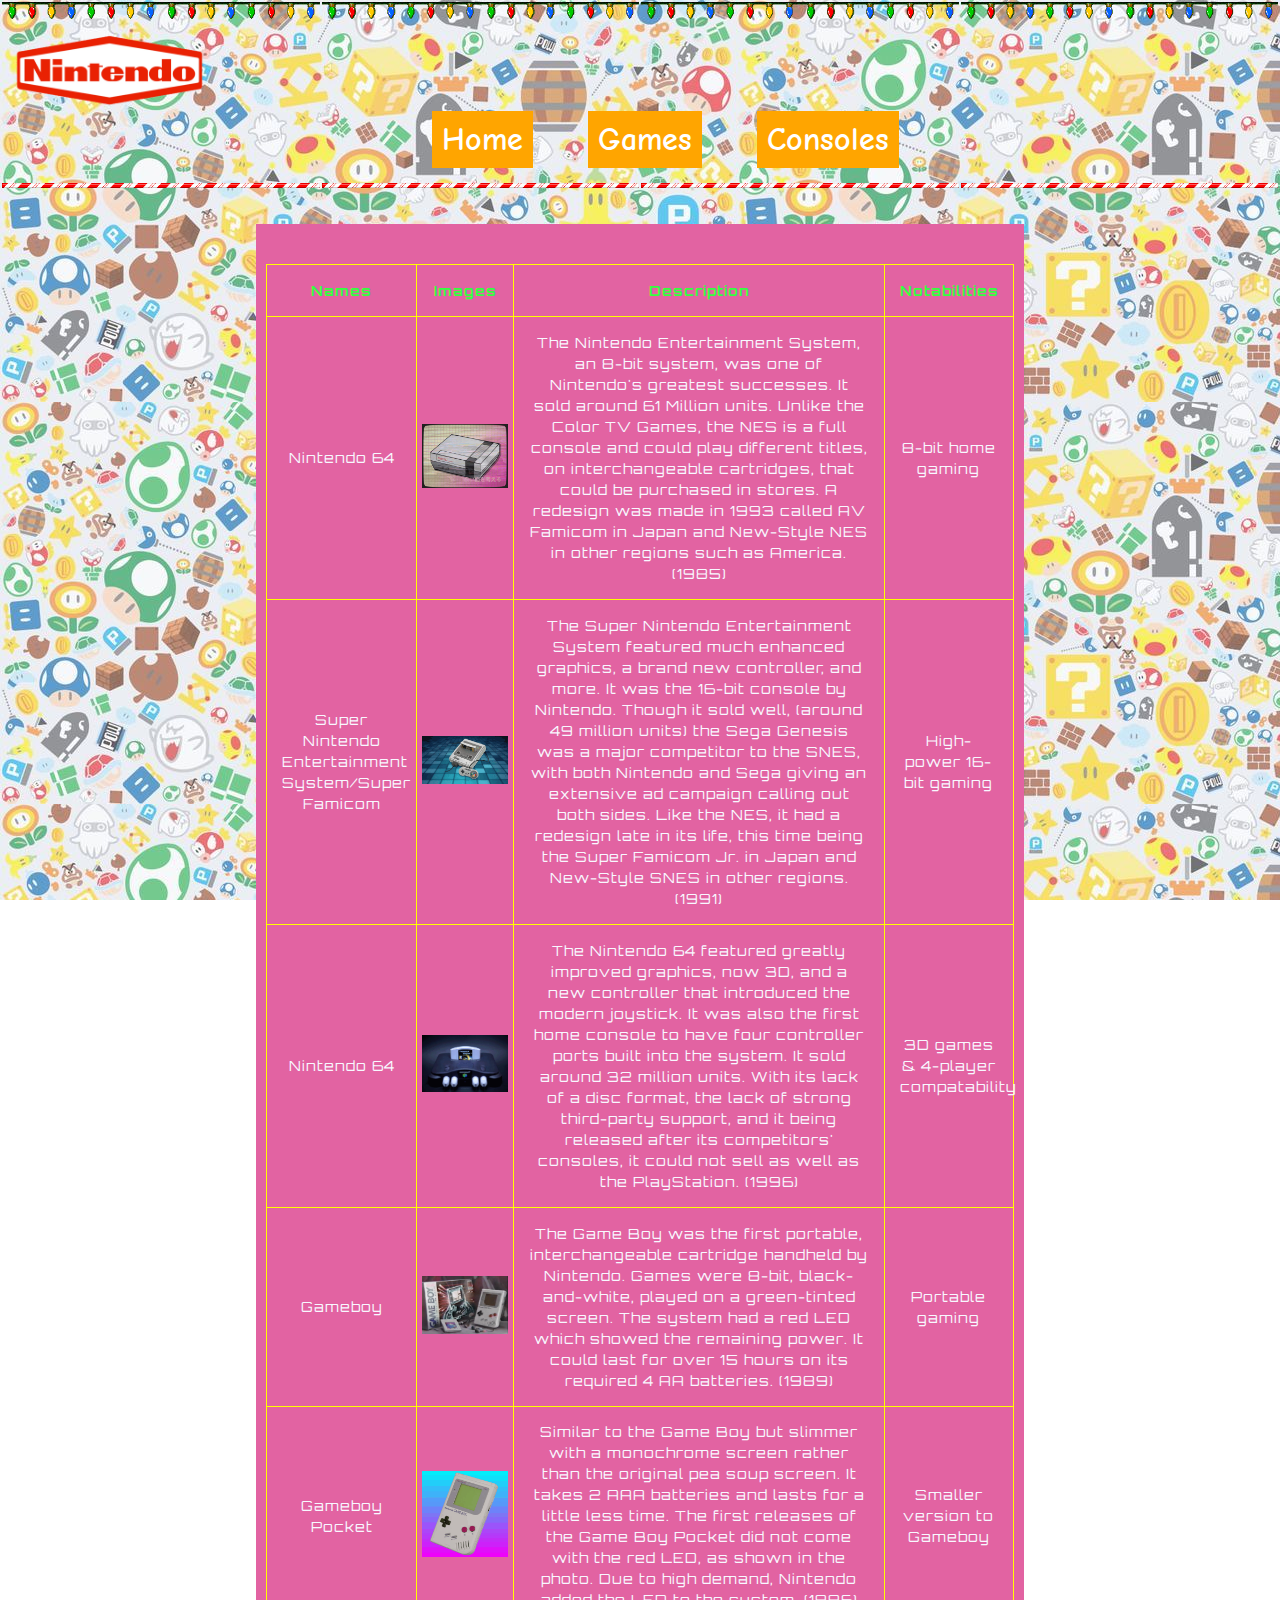
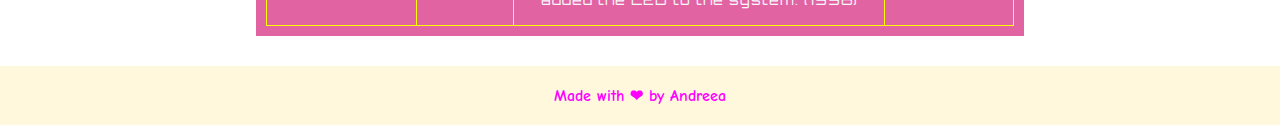
<file: consoles.html>
<!DOCTYPE html>
<html lang="en">
  <head>
    <meta charset="UTF-8" />
    <meta name="viewport" content="width=device-width, initial-scale=1.0" />
    <link rel="stylesheet" href="style.css" />
    <!-- Google Fonts -->
    <link rel="preconnect" href="https://fonts.googleapis.com" />
    <link rel="preconnect" href="https://fonts.gstatic.com" crossorigin />
    <link
      href="https://fonts.googleapis.com/css2?family=Comic+Neue:ital,wght@0,300;0,400;0,700;1,300;1,400;1,700&family=Inter:ital,opsz,wght@0,14..32,100..900;1,14..32,100..900&family=Rubik:ital,wght@0,300..900;1,300..900&family=VT323&display=swap"
      rel="stylesheet"
    />
    <!-- Font no. 2 -->
    <link
      href="https://fonts.googleapis.com/css2?family=Comic+Neue:ital,wght@0,300;0,400;0,700;1,300;1,400;1,700&family=Henny+Penny&family=Inter:ital,opsz,wght@0,14..32,100..900;1,14..32,100..900&family=Modern+Antiqua&family=Orbitron:wght@400..900&family=Rubik:ital,wght@0,300..900;1,300..900&family=VT323&display=swap"
      rel="stylesheet"
    />
    <!-- Favicon -->
    <link
      rel="icon"
      type="image/x-icon"
      href="favicon_io/android-chrome-512x512.png"
    />

    <title>Mario 64</title>

    <style>
      html,
      body {
        cursor: url("mario-cursors/Mario\ Paint\ Mario\ Head.cur"), auto;
        background-image: url("elements/console-wp.jpg");
        background-repeat: repeat;
        background-attachment: fixed;
      }

      a:hover {
        cursor: url("mario-cursors/Mario\ Paint\ Hand.cur"), auto;
      }
    </style>
  </head>
  <body>
    <header>
      <table class="divider-table">
        <tr>
          <td>
            <img
              src="elements/bulb-divider.gif"
              alt="Colored LED lights string"
              class="divider"
            />
          </td>
          <td>
            <img
              src="elements/bulb-divider.gif"
              alt="Colored LED lights string"
              class="divider"
            />
          </td>
          <td>
            <img
              src="elements/bulb-divider.gif"
              alt="Colored LED lights string"
              class="divider"
            />
          </td>
          <td>
            <img
              src="elements/bulb-divider.gif"
              alt="Colored LED lights string"
              class="divider"
            />
          </td>
        </tr>
      </table>
      <div class="topnav">
        <a href="index.html">
          <img
            src="elements/nintendo-logo.png"
            alt="Nintendo logo"
            class="logo"
        /></a>
        <div class="menu-center">
          <a class="menu-item" href="index.html">Home</a>
          <a class="menu-item" href="games.html">Games</a>
          <a class="menu-item" href="consoles.html">Consoles</a>
        </div>
      </div>
      <table class="divider-table">
        <tr>
          <td>
            <img
              src="elements/christmas-divider.gif"
              alt="Colored LED lights string"
              class="divider"
            />
          </td>
          <td>
            <img
              src="elements/christmas-divider.gif"
              alt="Colored LED lights string"
              class="divider"
            />
          </td>
          <td>
            <img
              src="elements/christmas-divider.gif"
              alt="Colored LED lights string"
              class="divider"
            />
          </td>
          <td>
            <img
              src="elements/christmas-divider.gif"
              alt="Colored LED lights string"
              class="divider"
            />
          </td>
        </tr>
      </table>
    </header>

    <div class="consoles-page-container">
      <table class="game-table">
        <tr>
          <th class="game-table-data consoles-table-heading">Names</th>
          <th class="game-table-data consoles-table-heading">Images</th>
          <th class="game-table-data consoles-table-heading">Description</th>
          <th class="game-table-data consoles-table-heading">Notabilities</th>
        </tr>

        <tr>
          <td class="game-table-data console-table-data">Nintendo 64</td>
          <td class="game-table-data">
            <img
              src="consoles/nes-gif.gif"
              alt="Nintendo Entertainment System GIF"
              class="consoles"
            />
          </td>
          <td class="game-table-data console-table-data">
            The Nintendo Entertainment System, an 8-bit system, was one of
            Nintendo's greatest successes. It sold around 61 Million units.
            Unlike the Color TV Games, the NES is a full console and could play
            different titles, on interchangeable cartridges, that could be
            purchased in stores. A redesign was made in 1993 called AV Famicom
            in Japan and New-Style NES in other regions such as America. (1985)
          </td>
          <td class="game-table-data console-table-data">8-bit home gaming</td>
        </tr>

        <tr>
          <td class="game-table-data console-table-data">
            Super Nintendo Entertainment System/Super Famicom
          </td>
          <td class="game-table-data">
            <img
              src="consoles/famicom-gif.gif"
              alt="Nintendo Entertainment System GIF"
              class="consoles"
            />
          </td>
          <td class="game-table-data console-table-data">
            The Super Nintendo Entertainment System featured much enhanced
            graphics, a brand new controller, and more. It was the 16-bit
            console by Nintendo. Though it sold well, (around 49 million units)
            the Sega Genesis was a major competitor to the SNES, with both
            Nintendo and Sega giving an extensive ad campaign calling out both
            sides. Like the NES, it had a redesign late in its life, this time
            being the Super Famicom Jr. in Japan and New-Style SNES in other
            regions. (1991)
          </td>
          <td class="game-table-data console-table-data">
            High-power 16-bit gaming
          </td>
        </tr>

        <tr>
          <td class="game-table-data console-table-data">Nintendo 64</td>
          <td class="game-table-data">
            <img
              src="consoles/nintendo64-gif.gif"
              alt="Nintendo 64 GIF"
              class="consoles"
            />
          </td>
          <td class="game-table-data console-table-data">
            The Nintendo 64 featured greatly improved graphics, now 3D, and a
            new controller that introduced the modern joystick. It was also the
            first home console to have four controller ports built into the
            system. It sold around 32 million units. With its lack of a disc
            format, the lack of strong third-party support, and it being
            released after its competitors' consoles, it could not sell as well
            as the PlayStation. (1996)
          </td>
          <td class="game-table-data console-table-data">
            3D games & 4-player compatability
          </td>
        </tr>

        <tr>
          <td class="game-table-data console-table-data">Gameboy</td>
          <td class="game-table-data">
            <img
              src="consoles/gameboy-gif.gif"
              alt="Gameboy GIF"
              class="consoles"
            />
          </td>
          <td class="game-table-data console-table-data">
            The Game Boy was the first portable, interchangeable cartridge
            handheld by Nintendo. Games were 8-bit, black-and-white, played on a
            green-tinted screen. The system had a red LED which showed the
            remaining power. It could last for over 15 hours on its required 4
            AA batteries. (1989)
          </td>
          <td class="game-table-data console-table-data">Portable gaming</td>
        </tr>

        <tr>
          <td class="game-table-data console-table-data">Gameboy Pocket</td>
          <td class="game-table-data">
            <img
              src="consoles/gameboypocket-gif.gif"
              alt="Gameboy pocket GIF"
              class="consoles"
            />
          </td>
          <td class="game-table-data console-table-data">
            Similar to the Game Boy but slimmer with a monochrome screen rather
            than the original pea soup screen. It takes 2 AAA batteries and
            lasts for a little less time. The first releases of the Game Boy
            Pocket did not come with the red LED, as shown in the photo. Due to
            high demand, Nintendo added the LED to the system. (1996)
          </td>
          <td class="game-table-data console-table-data">
            Smaller version to Gameboy
          </td>
        </tr>
      </table>
    </div>

    <footer>
      <p>Made with ❤ by Andreea</p>
    </footer>
  </body>
</html>
</file>
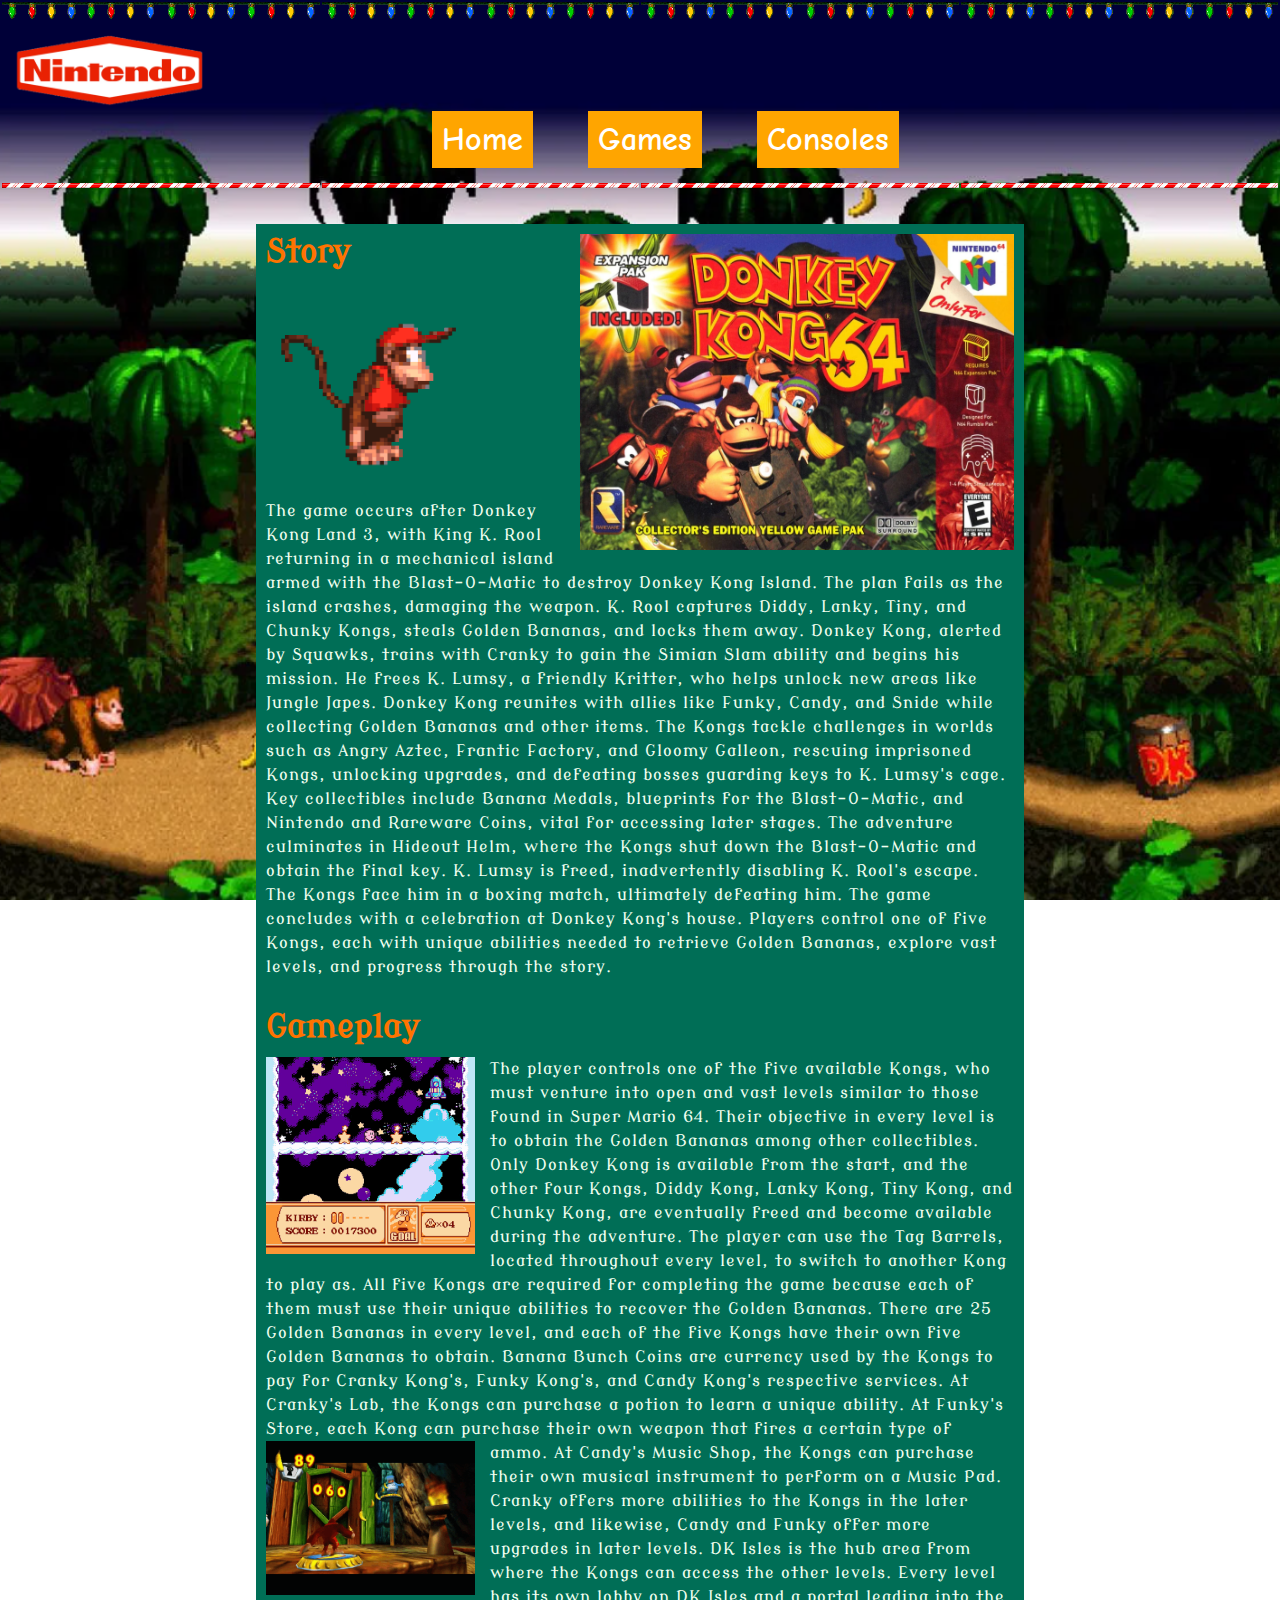
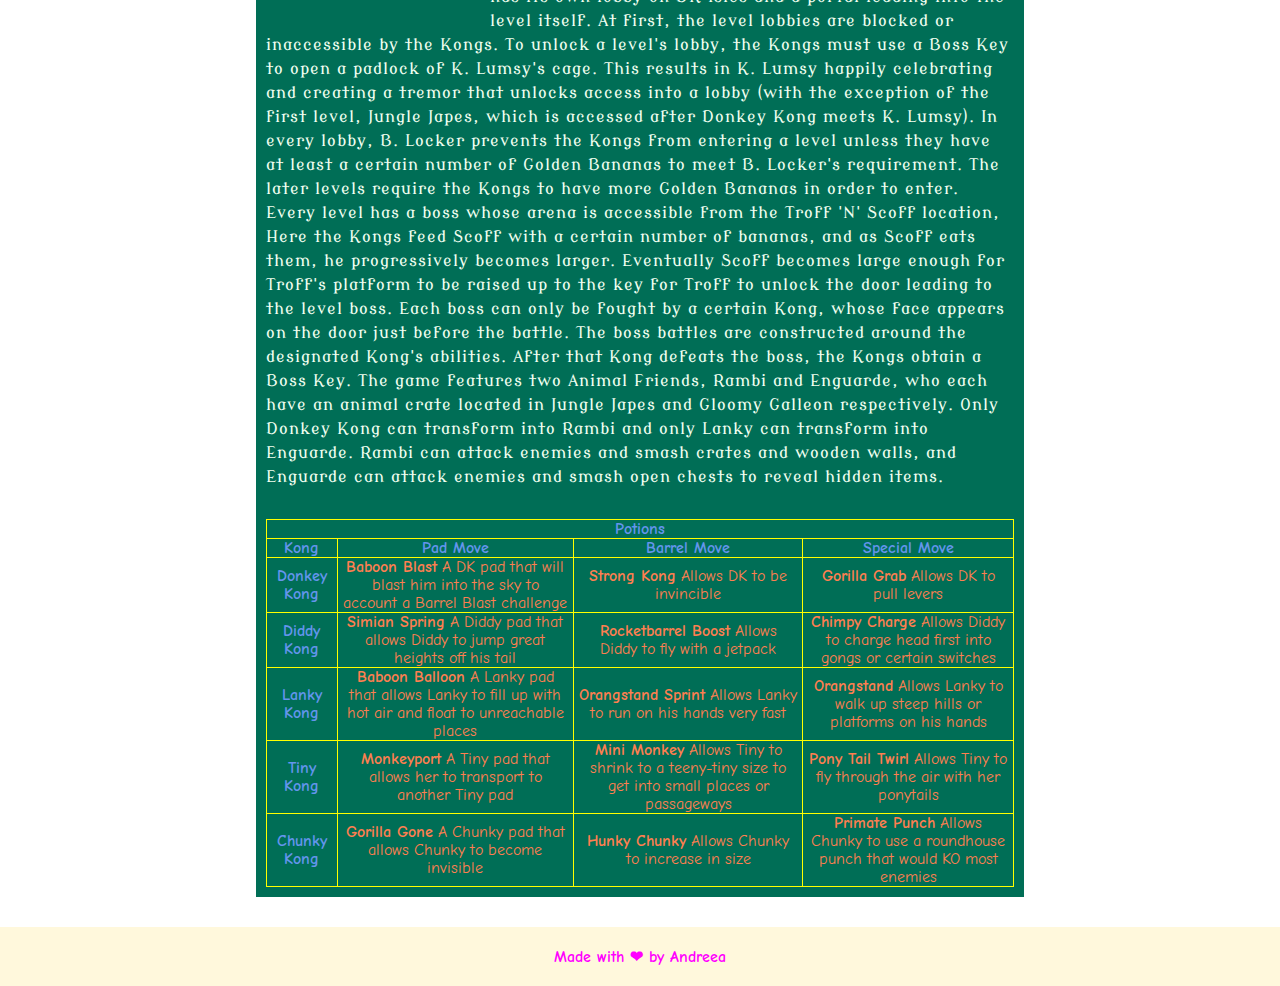
<file: donkey-kong.html>
<!DOCTYPE html>
<html lang="en">
  <head>
    <meta charset="UTF-8" />
    <meta name="viewport" content="width=device-width, initial-scale=1.0" />
    <link rel="stylesheet" href="style.css" />
    <!-- Google Fonts -->
    <link rel="preconnect" href="https://fonts.googleapis.com" />
    <link rel="preconnect" href="https://fonts.gstatic.com" crossorigin />
    <link
      href="https://fonts.googleapis.com/css2?family=Comic+Neue:ital,wght@0,300;0,400;0,700;1,300;1,400;1,700&family=Inter:ital,opsz,wght@0,14..32,100..900;1,14..32,100..900&family=Rubik:ital,wght@0,300..900;1,300..900&family=VT323&display=swap"
      rel="stylesheet"
    />
    <!-- Font no. 2 -->
    <link
      href="https://fonts.googleapis.com/css2?family=Comic+Neue:ital,wght@0,300;0,400;0,700;1,300;1,400;1,700&family=Inter:ital,opsz,wght@0,14..32,100..900;1,14..32,100..900&family=Modern+Antiqua&family=Rubik:ital,wght@0,300..900;1,300..900&family=VT323&display=swap"
      rel="stylesheet"
    />
    <!-- Favicon -->
    <link
      rel="icon"
      type="image/x-icon"
      href="favicon_io/android-chrome-512x512.png"
    />

    <title>Donkey Kong 64</title>

    <style>
      html,
      body {
        cursor: url("donkeykong-cursors/banana.cur"), auto;
        background-image: url("elements/donkey-kong-wp.png");
        background-size: cover;
        background-attachment: fixed;
      }

      a:hover {
        cursor: url("donkeykong-cursors/banana.cur"), auto;
      }
    </style>
  </head>
  <body>
    <header>
      <table class="divider-table">
        <tr>
          <td>
            <img
              src="elements/bulb-divider.gif"
              alt="Colored LED lights string"
              class="divider"
            />
          </td>
          <td>
            <img
              src="elements/bulb-divider.gif"
              alt="Colored LED lights string"
              class="divider"
            />
          </td>
          <td>
            <img
              src="elements/bulb-divider.gif"
              alt="Colored LED lights string"
              class="divider"
            />
          </td>
          <td>
            <img
              src="elements/bulb-divider.gif"
              alt="Colored LED lights string"
              class="divider"
            />
          </td>
        </tr>
      </table>
      <div class="topnav">
        <a href="index.html">
          <img
            src="elements/nintendo-logo.png"
            alt="Nintendo logo"
            class="logo"
        /></a>
        <div class="menu-center">
          <a class="menu-item" href="index.html">Home</a>
          <a class="menu-item" href="games.html">Games</a>
          <a class="menu-item" href="consoles.html">Consoles</a>
        </div>
      </div>
      <table class="divider-table">
        <tr>
          <td>
            <img
              src="elements/christmas-divider.gif"
              alt="Colored LED lights string"
              class="divider"
            />
          </td>
          <td>
            <img
              src="elements/christmas-divider.gif"
              alt="Colored LED lights string"
              class="divider"
            />
          </td>
          <td>
            <img
              src="elements/christmas-divider.gif"
              alt="Colored LED lights string"
              class="divider"
            />
          </td>
          <td>
            <img
              src="elements/christmas-divider.gif"
              alt="Colored LED lights string"
              class="divider"
            />
          </td>
        </tr>
      </table>
    </header>

    <div class="story-page-container">
      <img
        src="elements/dk-64.png"
        alt="Kirby's Adventures cover"
        class="story-page-img"
        style="width: 60%"
      />
      <h1 class="page-title">Story</h1>
      <img
        src="elements/dk-gif-1.gif"
        alt="Donkey Kong GIF"
        style="width: 30%"
      />
      <p class="page-story">
        The game occurs after Donkey Kong Land 3, with King K. Rool returning in
        a mechanical island armed with the Blast-O-Matic to destroy Donkey Kong
        Island. The plan fails as the island crashes, damaging the weapon. K.
        Rool captures Diddy, Lanky, Tiny, and Chunky Kongs, steals Golden
        Bananas, and locks them away. Donkey Kong, alerted by Squawks, trains
        with Cranky to gain the Simian Slam ability and begins his mission. He
        frees K. Lumsy, a friendly Kritter, who helps unlock new areas like
        Jungle Japes. Donkey Kong reunites with allies like Funky, Candy, and
        Snide while collecting Golden Bananas and other items. The Kongs tackle
        challenges in worlds such as Angry Aztec, Frantic Factory, and Gloomy
        Galleon, rescuing imprisoned Kongs, unlocking upgrades, and defeating
        bosses guarding keys to K. Lumsy's cage. Key collectibles include Banana
        Medals, blueprints for the Blast-O-Matic, and Nintendo and Rareware
        Coins, vital for accessing later stages. The adventure culminates in
        Hideout Helm, where the Kongs shut down the Blast-O-Matic and obtain the
        final key. K. Lumsy is freed, inadvertently disabling K. Rool's escape.
        The Kongs face him in a boxing match, ultimately defeating him. The game
        concludes with a celebration at Donkey Kong's house. Players control one
        of five Kongs, each with unique abilities needed to retrieve Golden
        Bananas, explore vast levels, and progress through the story.
      </p>
      <h1 class="page-subtitle">Gameplay</h1>
      <img
        src="elements/kirby-gif-1.gif"
        alt="Kirby's Adventures Gameplay"
        class="gameplay-img"
      />
      <p class="page-story">
        The player controls one of the five available Kongs, who must venture
        into open and vast levels similar to those found in Super Mario 64.
        Their objective in every level is to obtain the Golden Bananas among
        other collectibles. Only Donkey Kong is available from the start, and
        the other four Kongs, Diddy Kong, Lanky Kong, Tiny Kong, and Chunky
        Kong, are eventually freed and become available during the adventure.
        The player can use the Tag Barrels, located throughout every level, to
        switch to another Kong to play as. All five Kongs are required for
        completing the game because each of them must use their unique abilities
        to recover the Golden Bananas. There are 25 Golden Bananas in every
        level, and each of the five Kongs have their own five Golden Bananas to
        obtain. Banana Bunch Coins are currency used by the Kongs to pay for
        Cranky Kong's, Funky Kong's, and Candy Kong's respective services. At
        Cranky's Lab, the Kongs can purchase a potion to learn a unique ability.
        At Funky's Store, each Kong can purchase their own weapon that fires a
        certain type of ammo.
        <img
          src="elements/dk-gif-2.gif"
          alt="Donkey Kong gameplay GIF"
          class="gameplay-img"
        />
        At Candy's Music Shop, the Kongs can purchase their own musical
        instrument to perform on a Music Pad. Cranky offers more abilities to
        the Kongs in the later levels, and likewise, Candy and Funky offer more
        upgrades in later levels. DK Isles is the hub area from where the Kongs
        can access the other levels. Every level has its own lobby on DK Isles
        and a portal leading into the level itself. At first, the level lobbies
        are blocked or inaccessible by the Kongs. To unlock a level's lobby, the
        Kongs must use a Boss Key to open a padlock of K. Lumsy's cage. This
        results in K. Lumsy happily celebrating and creating a tremor that
        unlocks access into a lobby (with the exception of the first level,
        Jungle Japes, which is accessed after Donkey Kong meets K. Lumsy). In
        every lobby, B. Locker prevents the Kongs from entering a level unless
        they have at least a certain number of Golden Bananas to meet B.
        Locker's requirement. The later levels require the Kongs to have more
        Golden Bananas in order to enter. Every level has a boss whose arena is
        accessible from the Troff 'N' Scoff location, Here the Kongs feed Scoff
        with a certain number of bananas, and as Scoff eats them, he
        progressively becomes larger. Eventually Scoff becomes large enough for
        Troff's platform to be raised up to the key for Troff to unlock the door
        leading to the level boss. Each boss can only be fought by a certain
        Kong, whose face appears on the door just before the battle. The boss
        battles are constructed around the designated Kong's abilities. After
        that Kong defeats the boss, the Kongs obtain a Boss Key. The game
        features two Animal Friends, Rambi and Enguarde, who each have an animal
        crate located in Jungle Japes and Gloomy Galleon respectively. Only
        Donkey Kong can transform into Rambi and only Lanky can transform into
        Enguarde. Rambi can attack enemies and smash crates and wooden walls,
        and Enguarde can attack enemies and smash open chests to reveal hidden
        items.
      </p>

      <table class="game-table">
        <tr>
          <th
            class="game-table-head"
            colspan="4"
            style="font-weight: 900; color: cornflowerblue"
          >
            Potions
          </th>
        </tr>
        <tr>
          <td class="game-table-data cornflowerblue-style">Kong</td>
          <td class="game-table-data cornflowerblue-style">Pad Move</td>
          <td
            class="game-table-data cornflowerblue-style"
            style="font-weight: 900; color: cornflowerblue-style"
          >
            Barrel Move
          </td>
          <td
            class="game-table-data cornflowerblue-style"
            style="font-weight: 900; color: cornflowerblue-style"
          >
            Special Move
          </td>
        </tr>
        <tr>
          <td class="game-table-data cornflowerblue-style">Donkey Kong</td>
          <td class="game-table-data coral-style">
            <strong>Baboon Blast</strong> A DK pad that will blast him into the
            sky to account a Barrel Blast challenge
          </td>
          <td class="game-table-data coral-style">
            <strong>Strong Kong</strong> Allows DK to be invincible
          </td>
          <td class="game-table-data coral-style">
            <strong>Gorilla Grab</strong> Allows DK to pull levers
          </td>
        </tr>
        <tr>
          <td
            class="game-table-data cornflowerblue-style"
            style="font-weight: 900; color: cornflowerblue-style"
          >
            Diddy Kong
          </td>
          <td class="game-table-data coral-style">
            <strong>Simian Spring</strong> A Diddy pad that allows Diddy to jump
            great heights off his tail
          </td>
          <td class="game-table-data coral-style">
            <strong>Rocketbarrel Boost</strong> Allows Diddy to fly with a
            jetpack
          </td>
          <td class="game-table-data coral-style">
            <strong>Chimpy Charge</strong> Allows Diddy to charge head first
            into gongs or certain switches
          </td>
        </tr>
        <tr>
          <td
            class="game-table-data cornflowerblue-style"
            style="font-weight: 900; color: cornflowerblue-style"
          >
            Lanky Kong
          </td>
          <td class="game-table-data coral-style">
            <strong>Baboon Balloon</strong> A Lanky pad that allows Lanky to
            fill up with hot air and float to unreachable places
          </td>
          <td class="game-table-data coral-style">
            <strong>Orangstand Sprint</strong> Allows Lanky to run on his hands
            very fast
          </td>
          <td class="game-table-data coral-style">
            <strong>Orangstand</strong> Allows Lanky to walk up steep hills or
            platforms on his hands
          </td>
        </tr>
        <tr>
          <td class="game-table-data cornflowerblue-style">Tiny Kong</td>
          <td class="game-table-data coral-style">
            <strong>Monkeyport</strong> A Tiny pad that allows her to transport
            to another Tiny pad
          </td>
          <td class="game-table-data coral-style">
            <strong>Mini Monkey</strong> Allows Tiny to shrink to a teeny-tiny
            size to get into small places or passageways
          </td>
          <td class="game-table-data coral-style">
            <strong>Pony Tail Twirl</strong> Allows Tiny to fly through the air
            with her ponytails
          </td>
        </tr>
        <tr>
          <td class="game-table-data cornflowerblue-style">Chunky Kong</td>
          <td class="game-table-data coral-style">
            <strong>Gorilla Gone</strong> A Chunky pad that allows Chunky to
            become invisible
          </td>
          <td class="game-table-data coral-style">
            <strong>Hunky Chunky</strong> Allows Chunky to increase in size
          </td>
          <td class="game-table-data coral-style">
            <strong>Primate Punch</strong> Allows Chunky to use a roundhouse
            punch that would KO most enemies
          </td>
        </tr>
      </table>
    </div>

    <footer>
      <p>Made with ❤ by Andreea</p>
    </footer>
  </body>
</html>
</file>
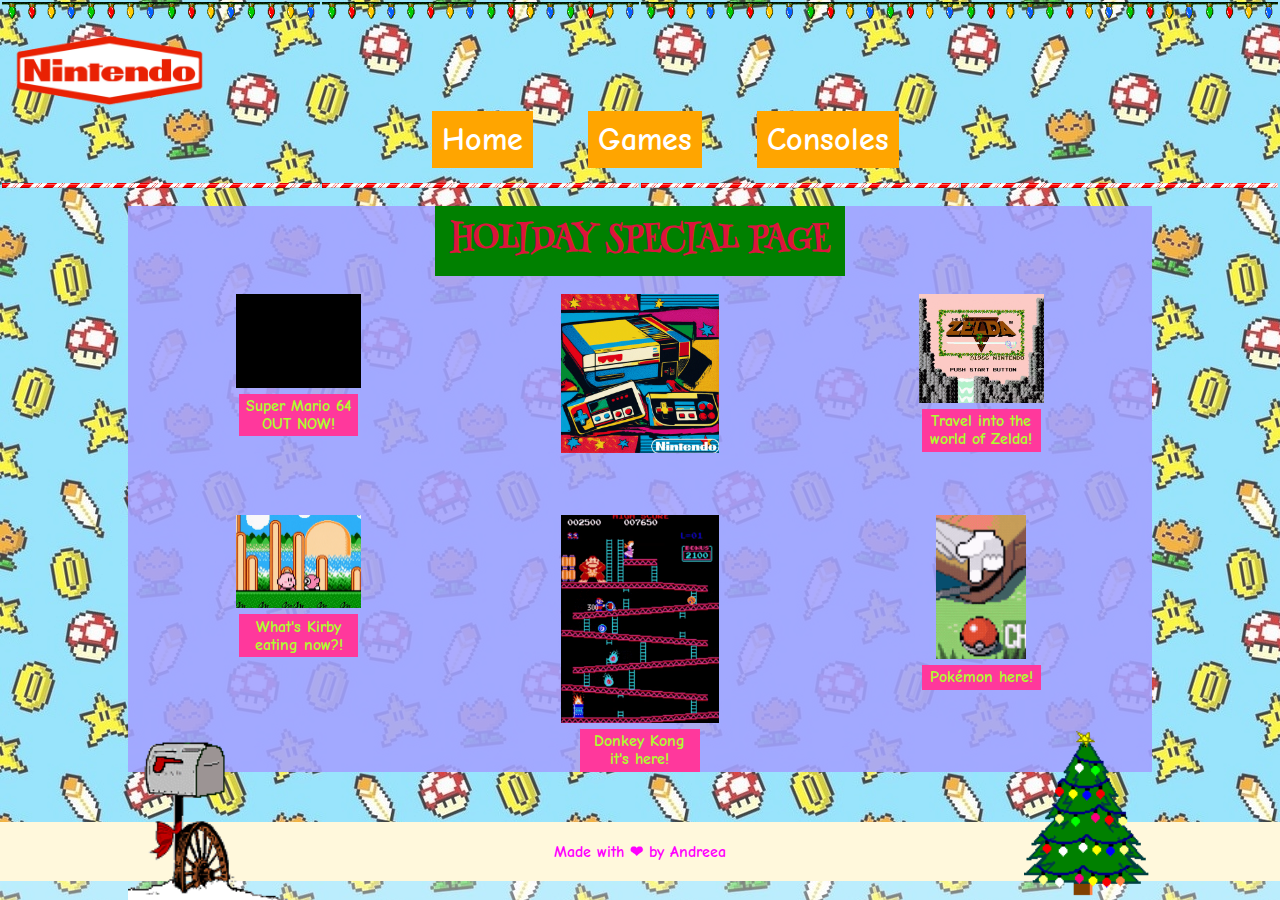
<file: games.html>
<!DOCTYPE html>
<html lang="en">
  <head>
    <meta charset="UTF-8" />
    <meta name="viewport" content="width=device-width, initial-scale=1.0" />
    <link rel="stylesheet" href="style.css" />
    <!-- Google Fonts -->
    <link rel="preconnect" href="https://fonts.googleapis.com" />
    <link rel="preconnect" href="https://fonts.gstatic.com" crossorigin />
    <link
      href="https://fonts.googleapis.com/css2?family=Comic+Neue:ital,wght@0,300;0,400;0,700;1,300;1,400;1,700&family=Inter:ital,opsz,wght@0,14..32,100..900;1,14..32,100..900&family=Rubik:ital,wght@0,300..900;1,300..900&family=VT323&display=swap"
      rel="stylesheet"
    />
    <!-- Font no. 2 -->
    <link
      href="https://fonts.googleapis.com/css2?family=Comic+Neue:ital,wght@0,300;0,400;0,700;1,300;1,400;1,700&family=Henny+Penny&family=Inter:ital,opsz,wght@0,14..32,100..900;1,14..32,100..900&family=Modern+Antiqua&family=Rubik:ital,wght@0,300..900;1,300..900&family=VT323&display=swap"
      rel="stylesheet"
    />
    <!-- Favicon -->
    <link
      rel="icon"
      type="image/x-icon"
      href="favicon_io/android-chrome-512x512.png"
    />

    <title>Retro Nintendo</title>

    <style>
      html,
      body {
        cursor: url("home-cursors/Mario\ 1-up\ Mushroom.cur"), auto;
        background-image: url("elements/background.png");
        background-repeat: repeat;
        background-attachment: fixed;
      }

      a:hover {
        cursor: url("mario-cursors/Mario\ Paint\ Hand.cur"), auto;
      }
    </style>
  </head>
  <body>
    <header>
      <table class="divider-table">
        <tr>
          <td>
            <img
              src="elements/bulb-divider.gif"
              alt="Colored LED lights string"
              class="divider"
            />
          </td>
          <td>
            <img
              src="elements/bulb-divider.gif"
              alt="Colored LED lights string"
              class="divider"
            />
          </td>
          <td>
            <img
              src="elements/bulb-divider.gif"
              alt="Colored LED lights string"
              class="divider"
            />
          </td>
          <td>
            <img
              src="elements/bulb-divider.gif"
              alt="Colored LED lights string"
              class="divider"
            />
          </td>
        </tr>
      </table>
      <div class="topnav">
        <a href="index.html">
          <img
            src="elements/nintendo-logo.png"
            alt="Nintendo logo"
            class="logo"
        /></a>
        <div class="menu-center">
          <a class="menu-item" href="index.html">Home</a>
          <a class="menu-item" href="games.html">Games</a>
          <a class="menu-item" href="consoles.html">Consoles</a>
        </div>
      </div>
      <table class="divider-table">
        <tr>
          <td>
            <img
              src="elements/christmas-divider.gif"
              alt="Colored LED lights string"
              class="divider"
            />
          </td>
          <td>
            <img
              src="elements/christmas-divider.gif"
              alt="Colored LED lights string"
              class="divider"
            />
          </td>
          <td>
            <img
              src="elements/christmas-divider.gif"
              alt="Colored LED lights string"
              class="divider"
            />
          </td>
          <td>
            <img
              src="elements/christmas-divider.gif"
              alt="Colored LED lights string"
              class="divider"
            />
          </td>
        </tr>
      </table>
    </header>

    <div class="container">
      <h1 class="holiday-title">HOLIDAY SPECIAL PAGE</h1>

      <div class="row">
        <div class="column">
          <a href="mario64.html" target="_blank"
            ><img
              src="elements/super-mario-64-nintendo.gif"
              alt="Super Mario 64 Game"
              style="width: 40%"
              class="moving-border"
          /></a>
          <p class="img-text">Super Mario 64 OUT NOW!</p>
        </div>
        <div class="column">
          <img
            src="elements/nintendo-game.gif"
            alt="Nintendo Game GIF"
            style="width: 50%"
            class="moving-border"
          />
        </div>
        <div class="column">
          <a href="zelda-nes.html" target="_blank"
            ><img
              src="elements/zelda-nes.gif"
              alt="Zelda Game"
              style="width: 40%"
              class="moving-border"
          /></a>
          <p class="img-text">Travel into the world of Zelda!</p>
        </div>
      </div>

      <div class="row">
        <div class="column">
          <a href="kirby.html" target="_blank"
            ><img
              src="elements/nintendo-kirby.gif"
              alt="Nintendo Kirby Game"
              style="width: 40%"
              class="moving-border"
          /></a>
          <p class="img-text">What's Kirby eating now?!</p>
        </div>
        <div class="column">
          <a href="donkey-kong.html" target="_blank"
            ><img
              src="elements/donkey-kong-nintendo.gif"
              alt="Donkey Kong Preview Game"
              style="width: 50%"
              class="moving-border"
          /></a>
          <p class="img-text">Donkey Kong it's here!</p>
        </div>
        <div class="column">
          <a href="pokemon.html" target="_blank"
            ><img
              src="elements/pokemon-gif.gif"
              alt="Pokemon clicking"
              style="width: 30%"
              class="moving-border"
          /></a>
          <p class="img-text">Pokémon here!</p>
        </div>
      </div>
    </div>

    <!-- Sticky elements -->
    <img
      src="elements/snowymailbox.gif"
      alt="Christmas Tree moving GIF"
      class="sticky-gif-1"
    />
    <img
      src="elements/christmastree.gif"
      alt="Christmas Tree with colorful lights"
      class="sticky-gif-2"
    />
    <!-- --------------- -->

    <footer>
      <p>Made with ❤ by Andreea</p>
    </footer>
  </body>
</html>
</file>
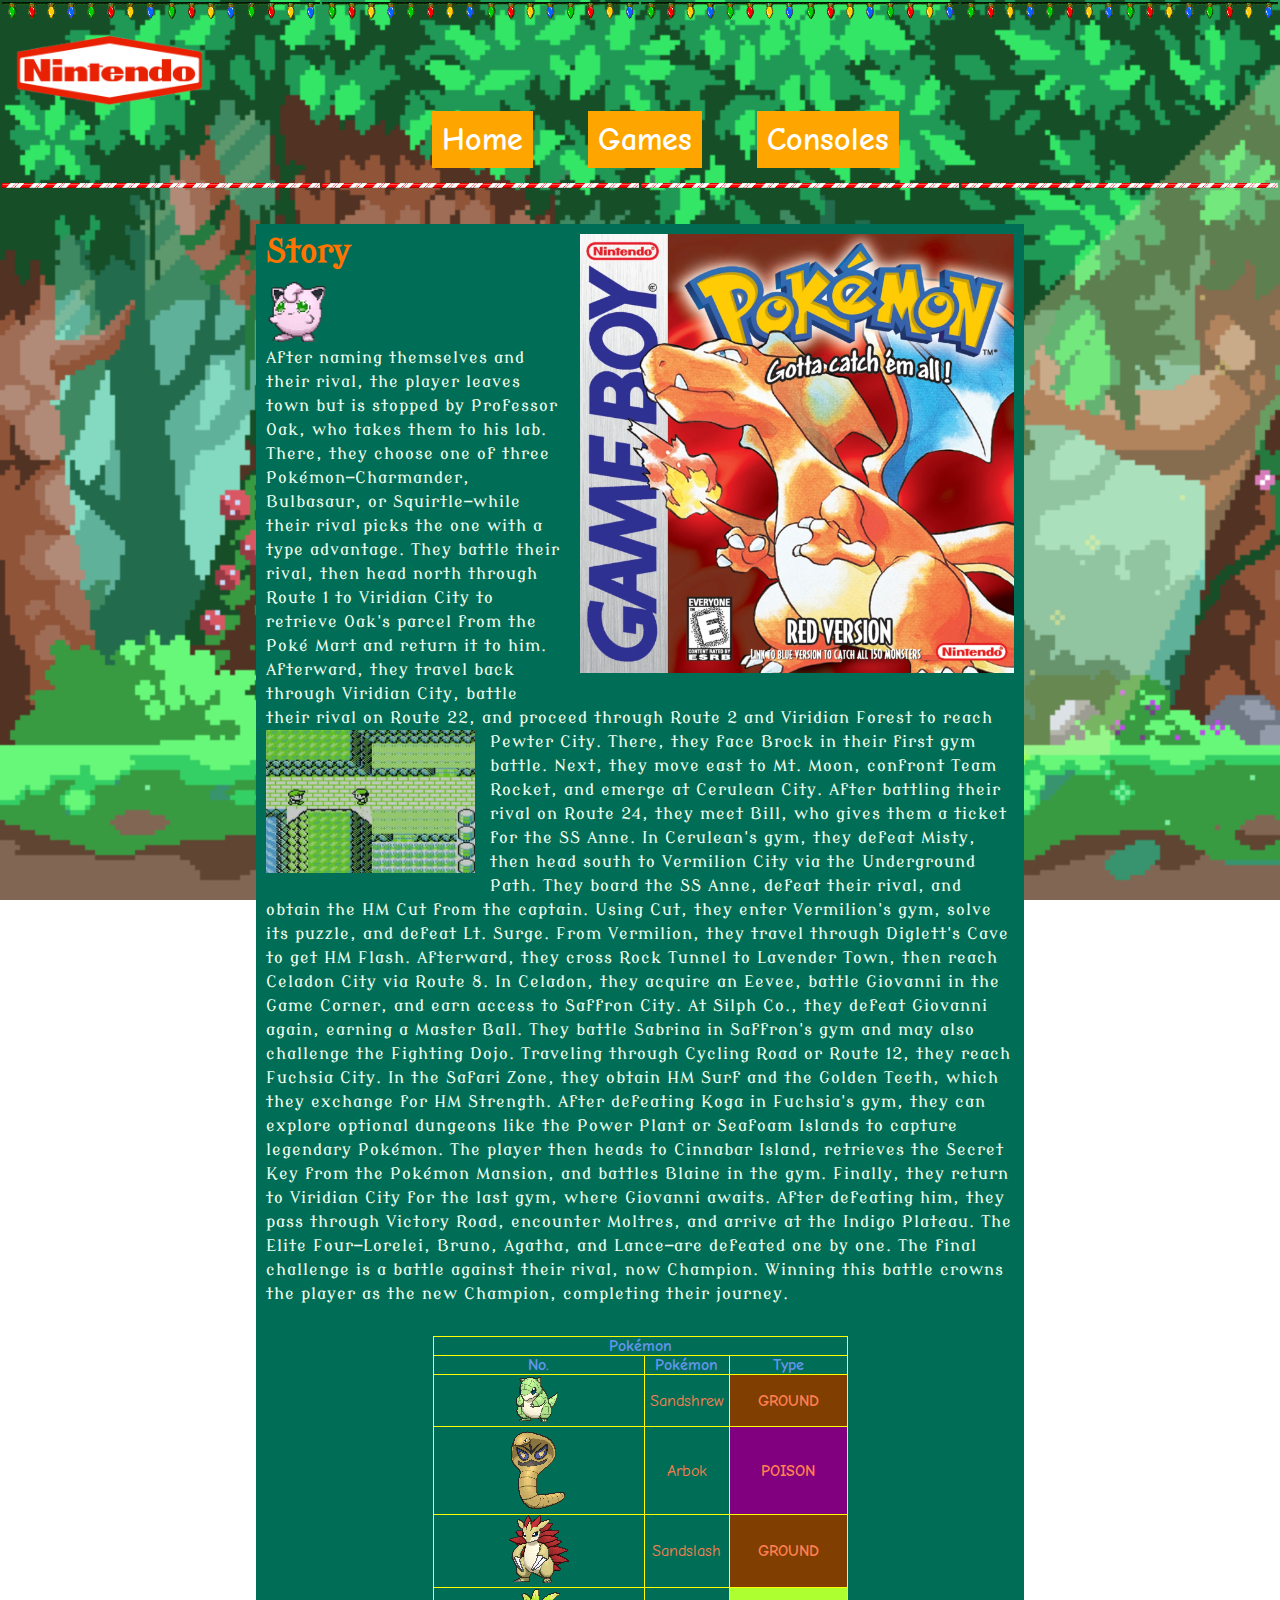
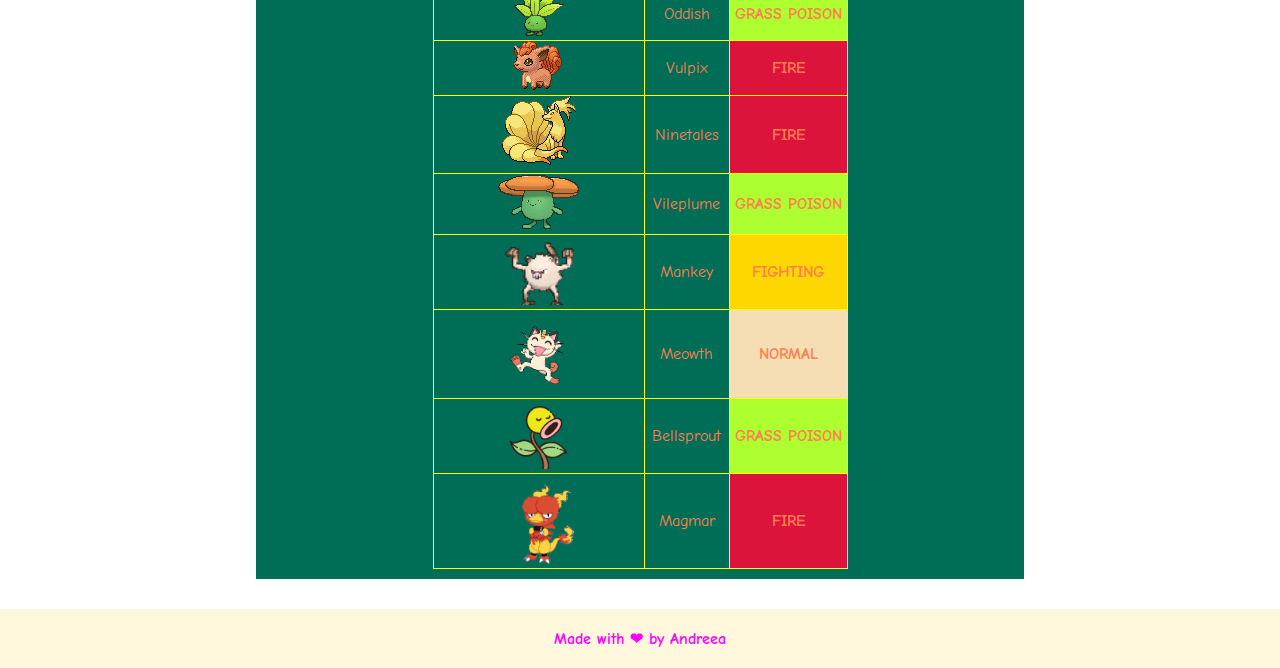
<file: pokemon.html>
<!DOCTYPE html>
<html lang="en">
  <head>
    <meta charset="UTF-8" />
    <meta name="viewport" content="width=device-width, initial-scale=1.0" />
    <link rel="stylesheet" href="style.css" />
    <!-- Google Fonts -->
    <link rel="preconnect" href="https://fonts.googleapis.com" />
    <link rel="preconnect" href="https://fonts.gstatic.com" crossorigin />
    <link
      href="https://fonts.googleapis.com/css2?family=Comic+Neue:ital,wght@0,300;0,400;0,700;1,300;1,400;1,700&family=Inter:ital,opsz,wght@0,14..32,100..900;1,14..32,100..900&family=Rubik:ital,wght@0,300..900;1,300..900&family=VT323&display=swap"
      rel="stylesheet"
    />
    <!-- Font no. 2 -->
    <link
      href="https://fonts.googleapis.com/css2?family=Comic+Neue:ital,wght@0,300;0,400;0,700;1,300;1,400;1,700&family=Inter:ital,opsz,wght@0,14..32,100..900;1,14..32,100..900&family=Modern+Antiqua&family=Rubik:ital,wght@0,300..900;1,300..900&family=VT323&display=swap"
      rel="stylesheet"
    />
    <!-- Favicon -->
    <link
      rel="icon"
      type="image/x-icon"
      href="favicon_io/android-chrome-512x512.png"
    />

    <title>Donkey Kong 64</title>

    <style>
      html,
      body {
        cursor: url("pokemon-cursors/Eevee.cur"), auto;
        background-image: url("elements/pokemon-wp.gif");
        background-size: cover;
        background-attachment: fixed;
      }

      a:hover {
        cursor: url("pokemon-cursors/pikachu\ pokemon.cur"), auto;
      }
    </style>
  </head>
  <body>
    <header>
      <table class="divider-table">
        <tr>
          <td>
            <img
              src="elements/bulb-divider.gif"
              alt="Colored LED lights string"
              class="divider"
            />
          </td>
          <td>
            <img
              src="elements/bulb-divider.gif"
              alt="Colored LED lights string"
              class="divider"
            />
          </td>
          <td>
            <img
              src="elements/bulb-divider.gif"
              alt="Colored LED lights string"
              class="divider"
            />
          </td>
          <td>
            <img
              src="elements/bulb-divider.gif"
              alt="Colored LED lights string"
              class="divider"
            />
          </td>
        </tr>
      </table>
      <div class="topnav">
        <a href="index.html">
          <img
            src="elements/nintendo-logo.png"
            alt="Nintendo logo"
            class="logo"
        /></a>
        <div class="menu-center">
          <a class="menu-item" href="index.html">Home</a>
          <a class="menu-item" href="games.html">Games</a>
          <a class="menu-item" href="consoles.html">Consoles</a>
        </div>
      </div>
      <table class="divider-table">
        <tr>
          <td>
            <img
              src="elements/christmas-divider.gif"
              alt="Colored LED lights string"
              class="divider"
            />
          </td>
          <td>
            <img
              src="elements/christmas-divider.gif"
              alt="Colored LED lights string"
              class="divider"
            />
          </td>
          <td>
            <img
              src="elements/christmas-divider.gif"
              alt="Colored LED lights string"
              class="divider"
            />
          </td>
          <td>
            <img
              src="elements/christmas-divider.gif"
              alt="Colored LED lights string"
              class="divider"
            />
          </td>
        </tr>
      </table>
    </header>

    <div class="story-page-container">
      <img
        src="elements/pokemon-cover.png"
        alt="Pokemon red and blue cover"
        class="story-page-img"
        style="width: 60%"
      />
      <h1 class="page-title">Story</h1>
      <img
        src="elements/pokemon-gif-1.gif"
        alt="Pokemon GIF"
        style="width: 8%"
      />
      <p class="page-story">
        After naming themselves and their rival, the player leaves town but is
        stopped by Professor Oak, who takes them to his lab. There, they choose
        one of three Pokémon—Charmander, Bulbasaur, or Squirtle—while their
        rival picks the one with a type advantage. They battle their rival, then
        head north through Route 1 to Viridian City to retrieve Oak's parcel
        from the Poké Mart and return it to him. Afterward, they travel back
        through Viridian City, battle their rival on Route 22, and proceed
        through Route 2 and Viridian Forest to reach Pewter City.
        <img
          src="elements/pokemon-game-boy.gif"
          alt="Pokemon gameboy GIF"
          class="gameplay-img"
        />
        There, they face Brock in their first gym battle. Next, they move east
        to Mt. Moon, confront Team Rocket, and emerge at Cerulean City. After
        battling their rival on Route 24, they meet Bill, who gives them a
        ticket for the SS Anne. In Cerulean's gym, they defeat Misty, then head
        south to Vermilion City via the Underground Path. They board the SS
        Anne, defeat their rival, and obtain the HM Cut from the captain. Using
        Cut, they enter Vermilion's gym, solve its puzzle, and defeat Lt. Surge.
        From Vermilion, they travel through Diglett's Cave to get HM Flash.
        Afterward, they cross Rock Tunnel to Lavender Town, then reach Celadon
        City via Route 8. In Celadon, they acquire an Eevee, battle Giovanni in
        the Game Corner, and earn access to Saffron City. At Silph Co., they
        defeat Giovanni again, earning a Master Ball. They battle Sabrina in
        Saffron's gym and may also challenge the Fighting Dojo. Traveling
        through Cycling Road or Route 12, they reach Fuchsia City. In the Safari
        Zone, they obtain HM Surf and the Golden Teeth, which they exchange for
        HM Strength. After defeating Koga in Fuchsia's gym, they can explore
        optional dungeons like the Power Plant or Seafoam Islands to capture
        legendary Pokémon. The player then heads to Cinnabar Island, retrieves
        the Secret Key from the Pokémon Mansion, and battles Blaine in the gym.
        Finally, they return to Viridian City for the last gym, where Giovanni
        awaits. After defeating him, they pass through Victory Road, encounter
        Moltres, and arrive at the Indigo Plateau. The Elite Four—Lorelei,
        Bruno, Agatha, and Lance—are defeated one by one. The final challenge is
        a battle against their rival, now Champion. Winning this battle crowns
        the player as the new Champion, completing their journey.
      </p>

      <table class="game-table">
        <tr>
          <th
            class="game-table-head"
            colspan="4"
            style="font-weight: 900; color: cornflowerblue"
          >
            Pokémon
          </th>
        </tr>
        <tr>
          <td class="game-table-data cornflowerblue-style">No.</td>
          <td class="game-table-data cornflowerblue-style">Pokémon</td>
          <td class="game-table-data cornflowerblue-style">Type</td>
        </tr>
        <tr>
          <td class="game-table-data">
            <img src="elements/sandshrew.gif" alt="Sandshrew GIF" />
          </td>
          <td class="game-table-data coral-style">Sandshrew</td>
          <td
            class="game-table-data coral-style"
            style="background-color: rgb(128, 62, 0); font-weight: 900"
          >
            GROUND
          </td>
        </tr>
        <tr>
          <td class="game-table-data" style="font-weight: 900">
            <img src="elements/arbok.gif" alt="Arbok GIF" />
          </td>
          <td class="game-table-data coral-style">Arbok</td>
          <td
            class="game-table-data coral-style"
            style="background-color: purple; font-weight: 900"
          >
            POISON
          </td>
        </tr>
        <tr>
          <td
            class="game-table-data cornflowerblue-style"
            style="font-weight: 900"
          >
            <img src="elements/sandslash.gif" alt="Sandslash GIF" />
          </td>
          <td class="game-table-data coral-style">Sandslash</td>
          <td
            class="game-table-data coral-style"
            style="background-color: rgb(128, 62, 0); font-weight: 900"
          >
            GROUND
          </td>
        </tr>
        <tr>
          <td class="game-table-data">
            <img src="elements/oddish.gif" alt="Oddish GIF" />
          </td>
          <td class="game-table-data coral-style">Oddish</td>
          <td
            class="game-table-data coral-style"
            style="background-color: greenyellow; font-weight: 900"
          >
            GRASS POISON
          </td>
        </tr>
        <tr>
          <td class="game-table-data">
            <img src="elements/vulpix.gif" alt="Vulpix GIF" />
          </td>
          <td class="game-table-data coral-style">Vulpix</td>
          <td
            class="game-table-data coral-style"
            style="background-color: crimson; font-weight: 900"
          >
            FIRE
          </td>
        </tr>
        <tr>
          <td class="game-table-data">
            <img src="elements/ninetales.gif" alt="Ninetales GIF" />
          </td>
          <td class="game-table-data coral-style">Ninetales</td>
          <td
            class="game-table-data coral-style"
            style="background-color: crimson; font-weight: 900"
          >
            FIRE
          </td>
        </tr>
        <tr>
          <td class="game-table-data">
            <img src="elements/vileplume.gif" alt="Vileplume GIF" />
          </td>
          <td class="game-table-data coral-style">Vileplume</td>
          <td
            class="game-table-data coral-style"
            style="background-color: greenyellow; font-weight: 900"
          >
            GRASS POISON
          </td>
        </tr>
        <tr>
          <td class="game-table-data">
            <img
              src="elements/mankey.gif"
              alt="Mankey GIF"
              style="width: 35%"
            />
          </td>
          <td class="game-table-data coral-style">Mankey</td>
          <td
            class="game-table-data coral-style"
            style="background-color: gold; font-weight: 900"
          >
            FIGHTING
          </td>
        </tr>
        <tr>
          <td class="game-table-data">
            <img
              src="elements/meowth.gif"
              alt="Meowth GIF"
              style="width: 32%"
            />
          </td>
          <td class="game-table-data coral-style">Meowth</td>
          <td
            class="game-table-data coral-style"
            style="background-color: wheat; font-weight: 900"
          >
            NORMAL
          </td>
        </tr>
        <tr>
          <td class="game-table-data cornflowerblue-style">
            <img
              src="elements/bellsprout.gif"
              alt="Bellsprout GIF"
              style="width: 35%"
            />
          </td>
          <td class="game-table-data coral-style">Bellsprout</td>
          <td
            class="game-table-data coral-style"
            style="background-color: greenyellow; font-weight: 900"
          >
            GRASS POISON
          </td>
        </tr>
        <tr>
          <td class="game-table-data cornflowerblue-style">
            <img
              src="elements/magmar.gif"
              alt="Magmar GIF"
              style="width: 35%"
            />
          </td>
          <td class="game-table-data coral-style">Magmar</td>
          <td
            class="game-table-data coral-style"
            style="background-color: crimson; font-weight: 900"
          >
            FIRE
          </td>
        </tr>
      </table>
    </div>

    <footer>
      <p>Made with ❤ by Andreea</p>
    </footer>
  </body>
</html>
</file>
<file: style.css>
* {
  margin: 0;
  font-family: "Comic Neue", serif;
  box-sizing: border-box;
}

/* ********************************** */
/* ---------HOME PAGE------------ */
/* ********************************** */

.container {
  width: 80%;
  display: block;
  margin-left: auto;
  margin-right: auto;
  background-color: rgba(163, 162, 255, 0.897);
}

.home-table,
.home-tr,
.home-td {
  border: 10px solid yellow;
}

.home-table {
  border-collapse: collapse;
}

.home-th {
  text-align: center;
  font-size: 22px;
  font-weight: 600;
  padding: 2%;
  color: lemonchiffon;
}

.home-gif {
  width: 100%;
  transition: 0.5s ease-in-out;
}

.home-gif:hover {
  -webkit-transform: scale(1.2); /* Safari 3-8 */
  transform: scale(1.2);
  transition: 0.5s ease-in-out;
  animation: shake 0.4s;
}

@keyframes shake {
  0% {
    transform: translate(1px, 1px) rotate(0deg);
  }
  10% {
    transform: translate(-1px, -2px) rotate(-1deg);
  }
  20% {
    transform: translate(-3px, 0px) rotate(1deg);
  }
  30% {
    transform: translate(3px, 2px) rotate(0deg);
  }
  40% {
    transform: translate(1px, -1px) rotate(1deg);
  }
  50% {
    transform: translate(-1px, 2px) rotate(-1deg);
  }
  60% {
    transform: translate(-3px, 1px) rotate(0deg);
  }
  70% {
    transform: translate(3px, 1px) rotate(-1deg);
  }
  80% {
    transform: translate(-1px, -1px) rotate(1deg);
  }
  90% {
    transform: translate(1px, 2px) rotate(0deg);
  }
  100% {
    transform: translate(1px, -2px) rotate(-1deg);
  }
}

/* ********************************** */
/* ----------TABLE DIVIDERS---------- */
/* ********************************** */

td {
  padding: 0;
  margin-left: 20px;
}

.divider {
  width: 100%;
}

.sticky-gif-1 {
  position: fixed;
  bottom: 0;
  left: 10%;
  width: 10em;
  z-index: 100;
}

.sticky-gif-1:hover {
  animation: shake1 0.5s;
  animation-iteration-count: infinite;
  cursor: url("mario-cursors/Mario\ Paint\ Hand.cur"), auto;
}

/* ********************************** */
/* --------LOGO AND TOPNAV----------- */
/* ********************************** */

.logo {
  width: 12em;
  margin-left: 1%;
  display: inline-block;
}

.topnav {
  overflow: hidden;
}

.menu-center {
  width: 800px;
  margin-left: auto;
  margin-right: auto;
  text-align: center;
}

.menu-item {
  color: white;
  background-color: orange;
  padding: 10px;
  overflow: hidden;
  display: inline-block;
  text-decoration: none;
  margin-left: 50px;
  font-weight: 900;
  font-size: 32px;
}

.menu-item:hover {
  color: red;
}

/* ********************************** */
/* --------------GIFS---------------- */
/* ********************************** */

.gif {
  display: block;
  width: 20%;
  margin-left: auto;
  margin-right: auto;
  margin-bottom: 20px;
}

/* ********************************** */
/* -------------IMAGES--------------- */
/* ********************************** */

.column img {
  display: block;
  margin: 0 auto;
}

.column {
  float: left;
  width: 33.33%;
}

.row::after {
  content: "";
  clear: both;
  display: table;
  margin-bottom: 50px;
}

.img-text {
  text-align: center;
  display: block;
  margin-left: auto;
  margin-right: auto;
  padding: 1%;
  font-weight: 900;
  color: greenyellow;
  background-color: #ff389c;
  width: 35%;
}

/* ********************************** */
/* ---------MOVING BORDERS----------- */
/* ********************************** */

.moving-border {
  border: 6px solid transparent;
  animation: move-border 1s linear infinite;
}

@keyframes move-border {
  0% {
    border-left-color: greenyellow;
    border-top-color: transparent;
    border-right-color: transparent;
    border-bottom-color: transparent;
  }
  25% {
    border-left-color: transparent;
    border-top-color: magenta;
    border-right-color: transparent;
    border-bottom-color: transparent;
  }
  50% {
    border-left-color: transparent;
    border-top-color: transparent;
    border-right-color: green;
    border-bottom-color: transparent;
  }
  75% {
    border-left-color: transparent;
    border-top-color: transparent;
    border-right-color: transparent;
    border-bottom-color: yellow;
  }
  100% {
    border-left-color: greenyellow;
    border-top-color: transparent;
    border-right-color: transparent;
    border-bottom-color: transparent;
  }
}

/* ********************************** */
/* ---------THE STORIES---------- */
/* ********************************** */

.story-page-container {
  width: 60%;
  height: auto;
  margin-left: auto;
  margin-right: auto;
  padding: 10px;
  margin-top: 30px;
  margin-bottom: 30px;
  background-color: #006e56;
}

.page-title,
.page-subtitle,
.subtitle,
.page-story {
  font-family: "Modern Antiqua", serif;
}

.page-title {
  color: rgb(255, 115, 0);
  padding-bottom: 12px;
}

.page-subtitle {
  color: rgb(255, 115, 0);
  padding-top: 30px;
  padding-bottom: 12px;
}

.subtitle {
  color: burlywood;
  padding: 12px 0;
}

.story-page-img {
  float: right;
  padding: 0 0 15px 15px;
}

.gameplay-img {
  width: 30%;
  float: left;
  padding: 0 15px 15px 0;
}

.page-story {
  letter-spacing: 1px;
  line-height: 1.5;
  font-weight: 400;
  color: honeydew;
}

/* ********************************** */
/* -----------GAMES PAGE------------- */
/* ********************************** */

.holiday-title {
  font-family: "Henny Penny", system-ui;
  width: 40%;
  display: block;
  margin: 12px auto;
  text-align: center;
  font-weight: 900;
  padding: 6px 12px;
  background-color: green;
  color: crimson;
  animation: glow 1s ease-in-out infinite alternate;
}

@keyframes glow {
  from {
    text-shadow: 0 0 10px #fff, 0 0 20px #fff, 0 0 30px #e60073,
      0 0 40px #35ff3f, 0 0 50px #fff, 0 0 60px #35ff3f, 0 0 70px #fff;
  }

  to {
    text-shadow: 0 0 20px #e60073, 0 0 30px #ffd1e8, 0 0 40px #ffd1e8,
      0 0 50px #35ff3f, 0 0 60px #fff, 0 0 70px #35ff3f, 0 0 80px #fff;
  }
}

/* ********************************** */
/* -----------GAMES TABLE------------ */
/* ********************************** */

.game-table,
.game-table-data,
.game-table-head {
  border: 1px solid yellow;
  padding: 0.5%;
  text-align: center;
  padding: 0 5px;
}

.game-table {
  margin-top: 30px;
  border-collapse: collapse;
  margin-left: auto;
  margin-right: auto;
}

.coral-style {
  color: coral;
}

.cornflowerblue-style {
  color: cornflowerblue;
  font-weight: 900;
}

/* ********************************** */
/* ---------CONSOLES PAGE------------ */
/* ********************************** */

.consoles-page-container {
  width: 60%;
  height: auto;
  margin-left: auto;
  margin-right: auto;
  padding: 10px;
  margin-top: 30px;
  margin-bottom: 30px;
  background-color: #e263a2;
}

.consoles {
  width: 100%;
  transition: 0.3s ease-in-out;
}

.consoles:hover {
  -webkit-transform: scale(1.5);
  transform: scale(2);
  transition: 0.3s ease-in-out;
}

.consoles-table-heading,
.console-table-data {
  font-family: "Orbitron", sans-serif;
  font-size: 14px;
  line-height: 1.5;
  letter-spacing: 1px;
  padding: 2%;
}

.consoles-table-heading {
  color: #35ff3f;
}

.console-table-data {
  color: ghostwhite;
  transition: 0.3s ease-in-out;
}

.console-table-data:hover {
  transform: scale(1.2);
  transition: 0.3s ease-in-out;
  background-color: gray;
}

/* SHAKE EFFECT */

@keyframes shake1 {
  0% {
    transform: translate(1px, 1px) rotate(0deg);
  }
  10% {
    transform: translate(-1px, -2px) rotate(-1deg);
  }
  20% {
    transform: translate(-3px, 0px) rotate(1deg);
  }
  30% {
    transform: translate(3px, 2px) rotate(0deg);
  }
  40% {
    transform: translate(1px, -1px) rotate(1deg);
  }
  50% {
    transform: translate(-1px, 2px) rotate(-1deg);
  }
  60% {
    transform: translate(-3px, 1px) rotate(0deg);
  }
  70% {
    transform: translate(3px, 1px) rotate(-1deg);
  }
  80% {
    transform: translate(-1px, -1px) rotate(1deg);
  }
  90% {
    transform: translate(1px, 2px) rotate(0deg);
  }
  100% {
    transform: translate(1px, -2px) rotate(-1deg);
  }
}

.sticky-gif-2 {
  position: fixed;
  bottom: 0;
  left: 80%;
  width: 8em;
  z-index: 100;
}

.sticky-gif-2:hover {
  animation: shake2 0.5s;
  animation-iteration-count: infinite;
  cursor: url("mario-cursors/Mario\ Paint\ Hand.cur"), auto;
}

/* SHAKE EFFECT */

@keyframes shake2 {
  0% {
    transform: translate(1px, 1px) rotate(0deg);
  }
  10% {
    transform: translate(-1px, -2px) rotate(-1deg);
  }
  20% {
    transform: translate(-3px, 0px) rotate(1deg);
  }
  30% {
    transform: translate(3px, 2px) rotate(0deg);
  }
  40% {
    transform: translate(1px, -1px) rotate(1deg);
  }
  50% {
    transform: translate(-1px, 2px) rotate(-1deg);
  }
  60% {
    transform: translate(-3px, 1px) rotate(0deg);
  }
  70% {
    transform: translate(3px, 1px) rotate(-1deg);
  }
  80% {
    transform: translate(-1px, -1px) rotate(1deg);
  }
  90% {
    transform: translate(1px, 2px) rotate(0deg);
  }
  100% {
    transform: translate(1px, -2px) rotate(-1deg);
  }
}

/* ********************************** */
/* -------------FOOTER--------------- */
/* ********************************** */

footer {
  text-align: center;
  font-weight: 700;
  padding: 20px 0;
  color: magenta;
  background-color: cornsilk;
}
</file>
